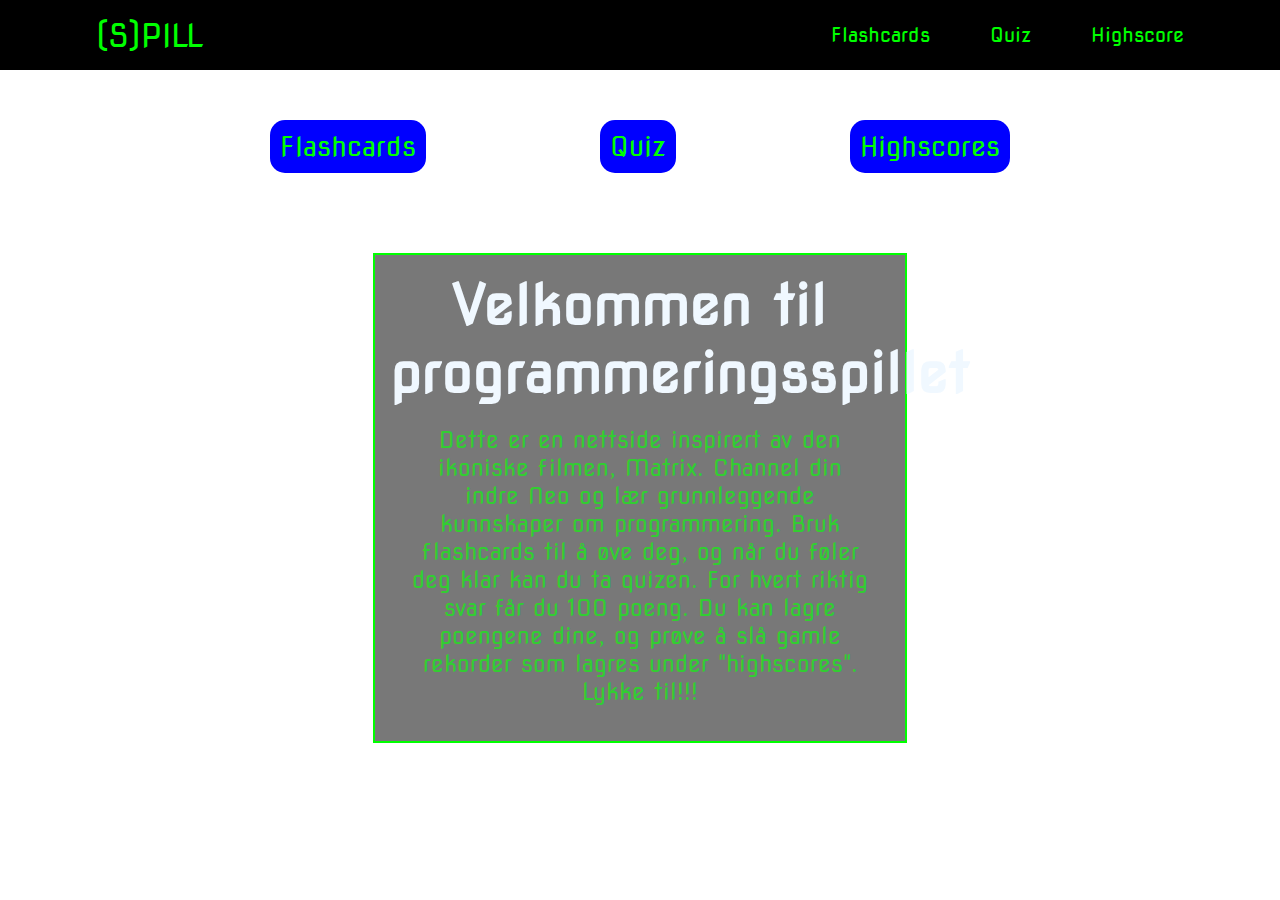
<file: IT-prosjekt/Index/index.html>
<!DOCTYPE html>
<html lang="no">
<head>
    <meta charset="UTF-8">
    <meta http-equiv="X-UA-Compatible" content="IE=edge">
    <meta name="viewport" content="width=device-width, initial-scale=1.0">
    <title>Hjem</title>
    <link rel="stylesheet" href="../navbar.css">
    <link rel="stylesheet" href="style.css">
</head>
<body>
    <!--Jeg brukte denne tutorealen til inspirasjon for nav-baren https://www.youtube.com/watch?v=zuAmsj2EN54 -->
    <header>
        <!--Container og subcontainer hjelper oss med å gjøre det responsivt på store skjermer-->
        <div class="container">
            <div class="subcontainer">
                <!--Navbar starter her-->
                <nav class="navbar">
                    <!--Logo-->
                    <a href="#" class="logo">(S)PILL</a>
                    <ul class="navmenu">
                        <!--sider-->
                        <li class="nav-item"> 
                            <a href="../Flashcards/flashcards.html" class="navlink">Flashcards</a>
                        </li>
                        <li class="nav-item">
                            <a href="../Quiz/quiz.html" class="navlink">Quiz</a>
                        </li>
                        <li class="nav-item">
                            <a href="../Quiz/highscore.html" class="navlink">Highscore</a>
                        </li>
                    </ul>
                    <!--Selve "hamburgeren" -->
                    <div class="hamburger">
                        <span class="bar"></span>
                        <span class="bar"></span>
                        <span class="bar"></span>
                    </div>

                </nav>
            </div>
        </div>
    </header>

    <!--nettsiden-->
    <section id="home">
        <div class="container">
            <div class="subcontainer">
                <div id="frontPageLinks">
                    <a href="../Flashcards/flashcards.html" class="fpl">Flashcards</a>
                    <a href="../Quiz/quiz.html" class="fpl">Quiz</a>
                    <a href="../Quiz/highscore.html" class="fpl">Highscores</a>
                </div>
                <div id="instruks">
                    <h1>Velkommen til programmeringsspillet</h1>
                    <p id="howToPlay">Dette er en nettside inspirert av den ikoniske filmen, Matrix. Channel din indre Neo og  lær grunnleggende kunnskaper om programmering. Bruk flashcards til å øve deg, og når du føler deg klar kan du ta quizen. For hvert riktig svar får du 100 poeng. Du kan lagre poengene dine, og prøve å slå gamle rekorder som lagres under "highscores". Lykke til!!!</p>
                    <p id="ps">ps: nettsiden egner seg best på pc</p>
                </div>
            </div>
        </div>
    </section>
    
      
    
    <script src="../navbar.js"></script>
</body>
</html>
</file>
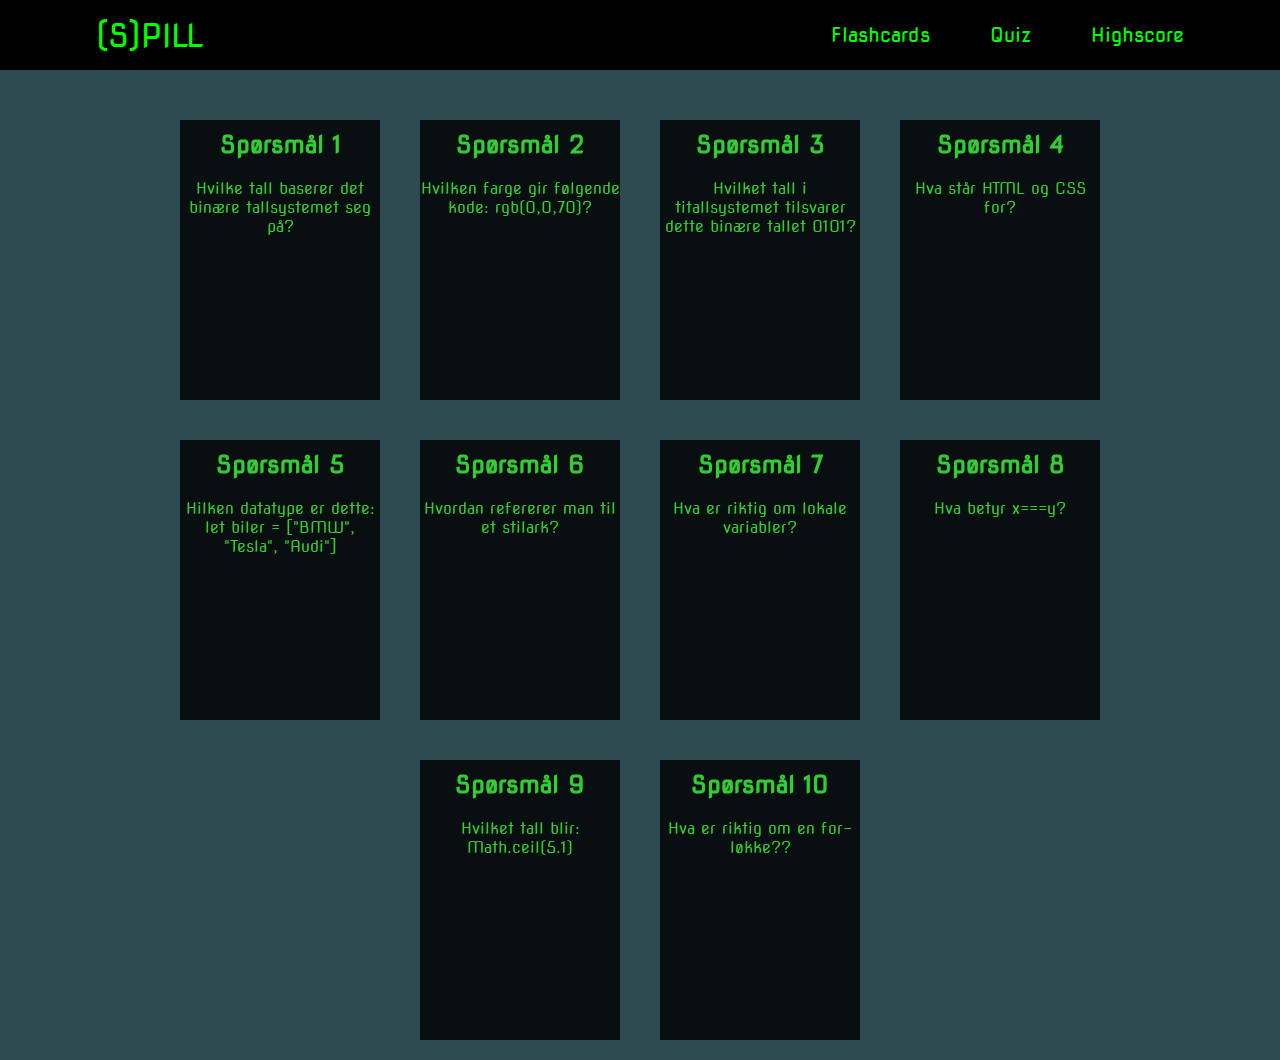
<file: IT-prosjekt/Flashcards/flashcards.html>
<!DOCTYPE html>
<html lang="no">
<head>
    <meta charset="UTF-8">
    <meta http-equiv="X-UA-Compatible" content="IE=edge">
    <meta name="viewport" content="width=device-width, initial-scale=1.0">
    <title>Flashcards</title>

    <link rel="stylesheet" href="../navbar.css">
    <link rel="stylesheet" href="flashcards.css">
</head>
<body>
    <header>
        <!--Container og subcontainer hjelper oss med å gjøre det responsivt på store skjermer-->
        <div class="sontainer">
            <div class="subcontainer">
                <!--Navbar starter her-->
                <nav class="navbar">
                    <!--Logo-->
                    <a href="../Index/index.html" class="logo">(S)PILL</a>
                    <ul class="navmenu">
                        <!--sider-->
                        <li class="nav-item"> 
                            <a href="../Flashcards/flashcards.html" class="navlink">Flashcards</a>
                        </li>
                        <li class="nav-item">
                            <a href="../Quiz/quiz.html" class="navlink">Quiz</a>
                        </li>
                        <li class="nav-item">
                            <a href="../Quiz/highscore.html" class="navlink">Highscore</a>
                        </li>
                    </ul>
                    <!--Selve "hamburgeren" -->
                    <div class="hamburger">
                        <span class="bar"></span>
                        <span class="bar"></span>
                        <span class="bar"></span>
                    </div>
                </nav>
            </div>
        </div>
    </header>

    <section id="home">
        <div class="container">
            <div class="subcontainer">
                <div class="flashcard-container">
                    <div class="flashcard">
                        <div class="card-inner">
                            <div class="front">
                                <h2>Spørsmål 1</h2>
                                <p>Hvilke tall baserer det binære tallsystemet seg på?</p>
                            </div>
                            <div class="back">
                                <h2>Svar 1</h2>
                                <p>0 og 1</p>
                            </div>
                        </div>
                    </div>
                    <div class="flashcard">
                        <div class="card-inner">
                            <div class="front">
                                <h2>Spørsmål 2</h2>
                                <p>Hvilken farge gir følgende kode: rgb(0,0,70)?</p>
                            </div>
                            <div class="back">
                                <h2>Svar 2</h2>
                                <p>En mørk blåfarge</p>
                            </div>
                         </div>
                    </div>
                    <div class="flashcard">
                        <div class="card-inner">
                            <div class="front">
                                <h2>Spørsmål 3</h2>
                                <p>Hvilket tall i titallsystemet tilsvarer dette binære tallet 0101?</p>
                            </div>
                            <div class="back">
                                <h2>Svar 3</h2>
                                <p>5</p>
                            </div>
                         </div>
                    </div>
                    <div class="flashcard">
                        <div class="card-inner">
                            <div class="front">
                                <h2>Spørsmål 4</h2>
                                <p>Hva står HTML og CSS for?</p>
                            </div>
                            <div class="back">
                                <h2>Svar 4</h2>
                                <p>HyperText Markup Language, Cascading Style Sheets</p>
                            </div>
                         </div>
                    </div>
                    <div class="flashcard">
                        <div class="card-inner">
                            <div class="front">
                                <h2>Spørsmål 5</h2>
                                <p>Hilken datatype er dette: let biler = ["BMW", "Tesla", "Audi"]</p>
                            </div>
                            <div class="back">
                                <h2>Svar 5</h2>
                                <p>Array (med tekst)</p>
                            </div>
                         </div>
                    </div>
                    <div class="flashcard">
                        <div class="card-inner">
                            <div class="front">
                                <h2>Spørsmål 6</h2>
                                <p>Hvordan refererer man til et stilark?</p>
                            </div>
                            <div class="back">
                                <h2>Svar 6</h2>
                                <p> link rel="stylesheet" href="" </p>
                            </div>
                         </div>
                    </div>
                    <div class="flashcard">
                        <div class="card-inner">
                            <div class="front">
                                <h2>Spørsmål 7</h2>
                                <p>Hva er riktig om lokale variabler?</p>
                            </div>
                            <div class="back">
                                <h2>Svar 7</h2>
                                <p>Variabler deklarert inni en funksjon. Brukes for å forenkle koden inni funksjoner. Verdien kan kun endres i funksjonen der de er deklarert (utilgjengelig utenfra)</p>
                            </div>
                         </div>
                    </div>
                    <div class="flashcard">
                        <div class="card-inner">
                            <div class="front">
                                <h2>Spørsmål 8</h2>
                                <p>Hva betyr x===y?</p>
                            </div>
                            <div class="back">
                                <h2>Svar 8</h2>
                                <p>x og y har samme verdi og datatype.</p>
                            </div>
                         </div>
                    </div>
                    <div class="flashcard">
                        <div class="card-inner">
                            <div class="front">
                                <h2>Spørsmål 9</h2>
                                <p>Hvilket tall blir: Math.ceil(5.1)</p>
                            </div>
                            <div class="back">
                                <h2>Svar 9</h2>
                                <p>6</p>
                            </div>
                         </div>
                    </div>
                    <div class="flashcard">
                        <div class="card-inner">
                            <div class="front">
                                <h2>Spørsmål 10</h2>
                                <p>Hva er riktig om en for-løkke??</p>
                            </div>
                            <div class="back">                               
                                <h2>Svar 10</h2>
                                <p>ofte vet vi på forhånd hvor mange ganger vu ønsker å repetere noe kode. Betingelsen er ofte knyttet til en teller.</p>
                            </div>
                        </div>
                    </div>
                </div>
            </div>
        </div>
    </section>

    <script src="flashcards.js"></script>
    <script src="../navbar.js"></script>
</body>
</html>
</file>
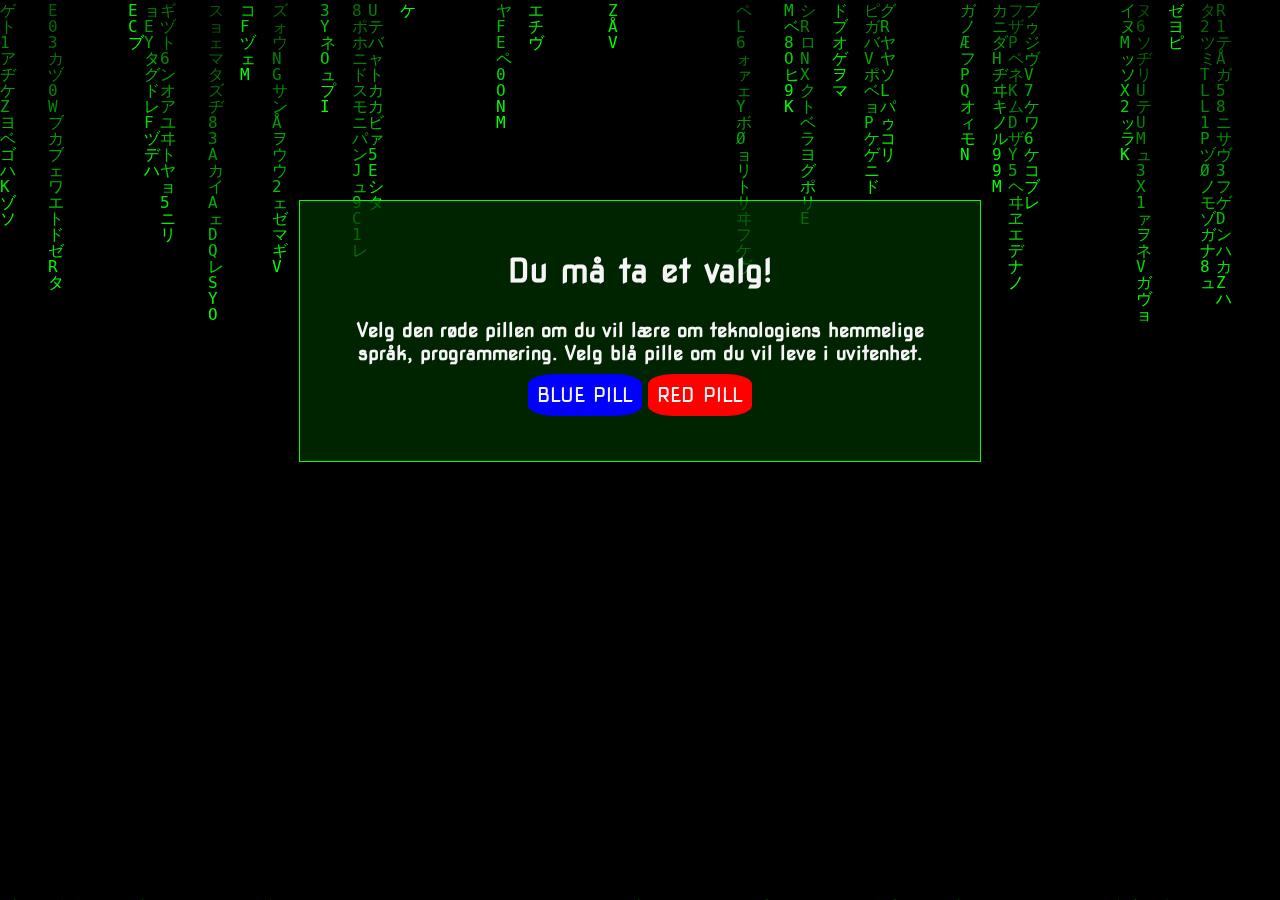
<file: IT-prosjekt/Forside/matrixeffekt.html>
<!DOCTYPE html>
<html lang="no">
<head>
    <meta charset="UTF-8">
    <meta http-equiv="X-UA-Compatible" content="IE=edge">
    <meta name="viewport" content="width=device-width, initial-scale=1.0">
    <title>Matrix regn</title>
    <link rel="stylesheet" href="matrixeffekt.css">
</head>
<body>
    <!--Til matrixeffekten brukte jeg denne youtube filmen: https://www.youtube.com/watch?v=y4K_5CVz7Cs -->
    <canvas id="matrix"></canvas>
    <div class="main">
        <div class="box">
            <h1>Du må ta et valg!</h1>
            <h3>Velg den røde pillen om du vil lære om teknologiens hemmelige språk, programmering. Velg blå pille om du vil leve i uvitenhet.</h3>
            <div class="pills">
                <!-- <button id="red">Red pill</button>
                <button id="blue">Blue Pill</button> -->
                <a href="https://www.google.com/" id="blue">BLUE PILL</a>
                <a href="../Index/index.html" id="red">RED PILL</a>
            </div>
        </div>
    </div>
    <script src="matrixeffekt.js"></script>
</body>
</html>
</file>
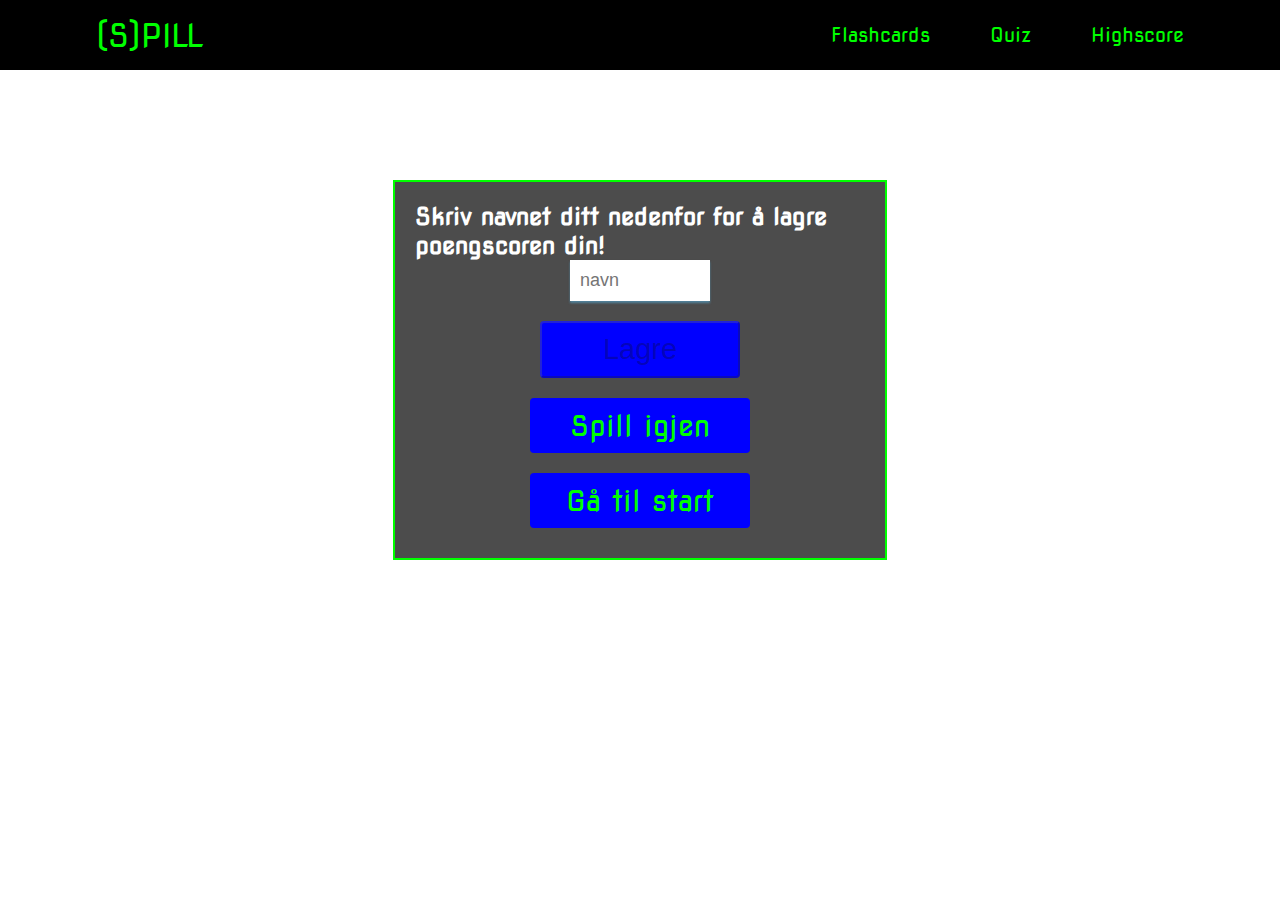
<file: IT-prosjekt/Quiz/end.html>
<!DOCTYPE html>
<html lang="no">
<head>
    <meta charset="UTF-8">
    <meta http-equiv="X-UA-Compatible" content="IE=edge">
    <meta name="viewport" content="width=device-width, initial-scale=1.0">
    <title>Resultat</title>
    <link rel="stylesheet" href="quiz.css">
    <link rel="stylesheet" href="../navbar.css">
</head>
<body>
    <header>
        <!--Container og subcontainer hjelper oss med å gjøre det responsivt på store skjermer-->
        <div class="container">
            <div class="subcontainer">
                <!--Navbar starter her-->
                <nav class="navbar">
                    <!--Logo-->
                    <a href="../Index/index.html" class="logo">(S)PILL</a>
                    <ul class="navmenu">
                        <!--sider-->
                        <li class="nav-item"> 
                            <a href="../Flashcards/flashcards.html" class="navlink">Flashcards</a>
                        </li>
                        <li class="nav-item">
                            <a href="../Quiz/quiz.html" class="navlink">Quiz</a>
                        </li>
                        <li class="nav-item">
                            <a href="../Quiz/highscore.html" class="navlink">Highscore</a>
                        </li>
                    </ul>
                    <!--Selve "hamburgeren" -->
                    <div class="hamburger">
                        <span class="bar"></span>
                        <span class="bar"></span>
                        <span class="bar"></span>
                    </div>

                </nav>
            </div>
        </div>
    </header>

    <!--nettsiden-->
    <section id="home">
        <div id="quizHome">
            <div id="end">
                <h1 id="finalScore">0</h1>
                <form class="endFormContainer">
                    <h2 id="endtext">Skriv navnet ditt nedenfor for å lagre poengscoren din! </h2>
                    <input type="text" name="name" id="username" placeholder="navn">
                    <button class="btn" id="saveScoreBtn" type="submit" onclick="saveHighScore(event)" disabled>Lagre</button>
                </form>
                <a href="playQuiz.html" class="btn">Spill igjen</a>
                <a href="quiz.html" class="btn">Gå til start</a>
            </div>
        </div>
    </section>

    <script src="../navbar.js"></script>
    <script src="end.js"></script>
</body>
</html>
</file>
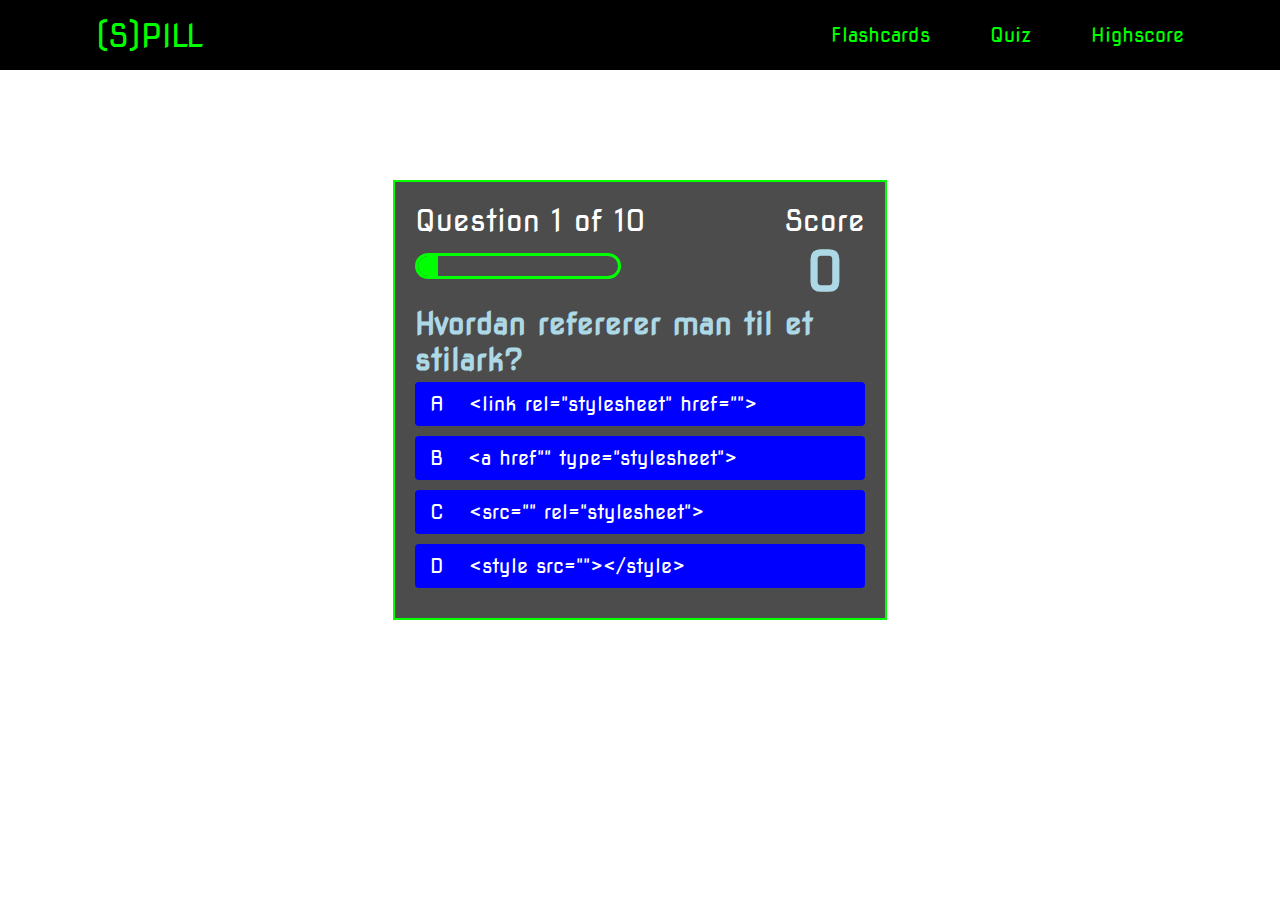
<file: IT-prosjekt/Quiz/playQuiz.html>
<!DOCTYPE html>
<html lang="no">
<head>
    <meta charset="UTF-8">
    <meta http-equiv="X-UA-Compatible" content="IE=edge">
    <meta name="viewport" content="width=device-width, initial-scale=1.0">
    <title>Spill Quiz</title>

    <link rel="stylesheet" href="quiz.css">
    <link rel="stylesheet" href="playQuiz.css">
    <link rel="stylesheet" href="../navbar.css">
</head>
<body>
    <header>
        <!--Container og subcontainer hjelper oss med å gjøre det responsivt på store skjermer-->
        <div class="container">
            <div class="subcontainer">
                <!--Navbar starter her-->
                <nav class="navbar">
                    <!--Logo-->
                    <a href="../Index/index.html" class="logo">(S)PILL</a>
                    <ul class="navmenu">
                        <!--sider-->
                        <li class="nav-item"> 
                            <a href="../Flashcards/flashcards.html" class="navlink">Flashcards</a>
                        </li>
                        <li class="nav-item">
                            <a href="../Quiz/quiz.html" class="navlink">Quiz</a>
                        </li>
                        <li class="nav-item">
                            <a href="../Quiz/highscore.html" class="navlink">Highscore</a>
                        </li>
                    </ul>
                    <!--Selve "hamburgeren" -->
                    <div class="hamburger">
                        <span class="bar"></span>
                        <span class="bar"></span>
                        <span class="bar"></span>
                    </div>

                </nav>
            </div>
        </div>
    </header>

    <!--nettsiden-->
    <section id="home">
        <div id="quizHome">
            <div id="game">
                <div id="hud">
                    <div class="hudItem">
                        <p id="progressText" class="hudPrefix">
                            Spørsmål
                        </p>
                        <div id="progressBar">
                            <div id="progressBarFull"></div>
                        </div>
                    </div>
                    <div class="hudItem">
                        <p class="hudPrefix">
                            Score
                        </p>
                        <h1 class="hudMainText" id="score">
                            0
                        </h1>
                    </div>
                </div>
                <h1 id="question">et spørsmål</h1>
                <div class="choiceContainer">
                    <p class="choicePrefix">A</p>
                    <p class="choiceText" data-number="1">Choice 1</p>
                </div>
                <div class="choiceContainer">
                    <p class="choicePrefix">B</p>
                    <p class="choiceText" data-number="2">Choice 2</p>
                </div>
                <div class="choiceContainer">
                    <p class="choicePrefix">C</p>
                    <p class="choiceText" data-number="3">Choice 3</p>
                </div>
                <div class="choiceContainer">
                    <p class="choicePrefix">D</p>
                    <p class="choiceText" data-number="4">Choice 4</p>
                </div>
            </div>
        </div>
    </section>

    <script src="../navbar.js"></script>
    <script src="playQuiz.js"></script>
</body>
</html>
</file>
<file: IT-prosjekt/navbar.css>
/*Jeg brukte denne tutorealen til inspirasjon for nav-baren https://www.youtube.com/watch?v=zuAmsj2EN54 */

/*Google font*/
@import url('https://fonts.googleapis.com/css2?family=Mali:ital,wght@0,400;0,600;0,700;1,400&family=Nova+Square&display=swap');

*{
    padding: 0;
    margin: 0;
}

html{
    position: relative;
    height: 100%;
    font-family: 'Nova Square', sans-serif, cursive;
}

header{
    position: fixed; /*Navbaren blir på samme sted, selv om man skroller nedover siden*/
    top: 0;
    width: 100%;
    background-color: black;
    z-index: 2;
}

li{
    list-style: none;
}
a{
    color: lime;
    text-decoration: none;
}

/*linje animasjon under lenkene*/
.nav-item{
    position: relative;
    font-size: 20px;
}
.nav-item::after {
    content: '';
    position: absolute;
    width: 100%;
    height: 2px;
    bottom: 0;
    left: 0;
    background-color: rgb(0, 180, 168);
    transform-origin: bottom right;
    transition: transform 0.3s ease-out;
    transform: scaleX(0);
}
.nav-item:hover::after {
    transform: scaleX(1);
    transform-origin: bottom left;
}


/* Responsivt på store skjermer*/
.container{
    width: 1600px;
    margin: auto;
}
.subcontainer{
    width: 85%;
    margin: auto;
}


/*bruker display flex til å plassere lenkene dit jeg ønsker*/
.navbar{
    width: 100%;
    min-height: 70px;
    display: flex;
    justify-content: space-between;
    align-items: center;
}

.navmenu{
    display: flex;
    justify-content: space-between;
    align-items: center;
    gap: 60px;
}

.logo{
    font-size: 2rem;
}


/*DIsplay none for at hamburgermenyen ikke vises på store skjermer*/
.hamburger{
    display: none;
    cursor: pointer;
}

/* lager "hamburgeren"*/
.bar{
    display: block;
    width: 25px;
    height: 3px;
    margin: 5px 0;
    transition: all 0.3s ease;
    background-color: white;
}

/*Flytter nettsiden slik at den er under navbar*/
#home{
    margin-top: 100px;
}




/*Gjør nettsiden reponsiv på små skjermer*/
@media(max-width:1600px){
    .container{
        width:100%
    }
}

/*Hamburgeren vises når skjermen er under 1024px*/
@media(max-width:1024px){
    .hamburger{
        display: block;
    }

    /*Lager animasjonen (kryss)*/
    .hamburger.active .bar:nth-child(2){
        opacity: 0; 
    }
    .hamburger.active .bar:nth-child(1){
        transform: translateY(8px) rotate(45deg);
    }
    .hamburger.active .bar:nth-child(3){
        transform: translateY(-8px) rotate(-45deg);
    }


    .navmenu{
        position: fixed;
        left: -100%;
        top: 70px;
        gap: 0;
        flex-direction: column;
        background-color: rgb(55, 55, 55);
        width: 100%;
        text-align: center;
        transition: 0.3s;
    }

    .nav-item{
        margin: 16px 0;
    }
    .navmenu.active{
        left: 0;
    }
}
</file>
<file: IT-prosjekt/Index/style.css>
/*Bakgrunnsbilde*/
body{
    background-image: url('https://i0.wp.com/lordlibidan.com/wp-content/uploads/2019/04/The-Matrix-screenshot.jpg?resize=1019%2C425&ssl=1');
    background-size: cover; 
    background-position: center; 
}

#instruks{
    display: flex;
    flex-direction: column;
    justify-content: center;
    text-align: center;
    margin: auto;
    color: aliceblue;
    background-color: rgba(10, 10, 10, 0.55);
    width: 90%;
    max-width: 500px;
    font-size: 28px;
    padding: 15px;
    border: 2px solid lime;
}
#howToPlay{
    font-size: 23px;
    margin: 20px;
    color: limegreen;
}

#frontPageLinks{
    display: flex;
    justify-content: space-evenly;
}
.fpl{
    background-color: blue;
    padding: 10px;
    margin-top: 20px;
    margin-bottom: 80px;
    border-radius: 15px;
    font-size: 27px;
    text-align: center;
}
.fpl:hover{
    cursor: pointer;
    box-shadow: 0 3px 3px 0 rgba(8, 114, 244, 0.6);
    transition: transform 150ms;
    transform: scale(1.03);
}
#ps{
    display: none;
    color: lightgray;
    font-size: 14px;
    font-style: italic;
}

@media(max-width:1024px){
    #instruks{
        font-size: 17px;
        padding: 10px;
    }
    #howToPlay{
        font-size: 18px;
    }
    .fpl{
        font-size: 18px;
        margin-bottom: 20px;
        margin-top: 0px;
    }
    #ps{
        display: block;
    }
}
</file>
<file: IT-prosjekt/Flashcards/flashcards.css>
/*bakgrunnsbilde*/
body{
    background-image: url('https://play-lh.googleusercontent.com/proxy/K3_mzbhZr77DmdwlGRS6LVRV-YqVfuI9q66_9JYCV5wwy7pHE4Dz_jX-nbH2tmWKK5-nflLRG4fsLnMF_ThgFswvF7DUCUFI0dwoPiRwZhSnd4ye=s3840-w3840-h2160');
    background-size: cover; 
    background-position: center; 
    color: limegreen;
}

h2{
    margin-bottom: 20px;
    margin-top: 10px;
}

.flashcard {
    position: relative;
    width: 200px;
    height: 280px;
    margin: 20px;
    transform-style: preserve-3d;
    transition: transform 0.6s;
}

.flashcard-container{
    display: flex;
    flex-direction: row;
    flex-wrap: wrap;   
    justify-content: center; 
}

.flashcard:hover{
    cursor: pointer;
}
  
.card-inner {
    position: relative;
    width: 100%;
    height: 100%;
    transform-style: preserve-3d;
    transition: transform 0.6s;
    background-color: rgba(0, 0, 0, 0.8);
    
}
  
.front, .back {
    position: absolute;
    top: 0;
    left: 0;
    width: 100%;
    height: 100%;
    backface-visibility: hidden;
    text-align: center;

}
  

/*Når kortet får klassen clicked vil det snu seg 180 grader*/
.back {
    transform: rotateY(180deg);
    text-align: center;
}
  
.flashcard.clicked .card-inner {
    transform: rotateY(180deg);
}



/*bakgrunnsbildet fjernes når skjermen blir for smal, da bildet vil repetere seg selv*/
@media only screen and (max-width: 1280px) {
    body {
        background-image: none;
        background-color: rgb(45, 74, 81);
    }
  }
</file>
<file: IT-prosjekt/Forside/matrixeffekt.css>
/*Google font*/
@import url('https://fonts.googleapis.com/css2?family=Mali:ital,wght@0,400;0,600;0,700;1,400&family=Nova+Square&display=swap');

html{
    background-color: black;
    max-width: 100%;
    height: 100%;
    overflow: hidden;
}

body{
    margin: 0;
    padding: 0;
    height: 100%;
    font-family: 'Nova Square', sans-serif, cursive;
}

canvas{
    z-index: 1;
    position: absolute;
}

.main{
    z-index: 2;
    position: relative;
    padding-top: 200px;
}

.box{
    background-color: rgba(0, 50, 0, 0.7);
    display: flex;
    flex-direction: column;
    align-items: center;
    padding: 40px;
    width: 80%;
    margin: auto;
    max-width: 600px;
   /*  height: 180px; */
    border: solid 1px lime;
}

h1{
    margin: 10px;
}

h1, h3{
    color: whitesmoke;
    text-align: center;
}

#red, #blue{
    text-decoration: none;
    color: whitesmoke;
    border-radius: 25%;
    font-size: 20px;
    padding: 9px;
    transition: 1.5s;
}

#red{
    background-color: red;  
}
#blue{
    background-color: blue;
}

#red:hover{
    font-size: 30px; 
    width: 150px;   
}
#blue:hover{
    font-size: 30px;
    width: 150px;
}

@media(min-width: 1000px){
    .box{
        height: 180px;
    }
}
</file>
<file: IT-prosjekt/Quiz/quiz.css>
/*Bakgrunnsbilde*/
body{
    background-image: url('https://img.netzwelt.de/dw1600_dh900_sw1920_sh1080_sx0_sy0_sr16x9_nu2/picture/original/2021/06/matrix-308459.jpeg');
    background-size: cover; 
    background-position: center; 
}

h1{
    font-size: 55px;
    color: lightblue;
}

#quizHome{
    display: flex;
    justify-content: center;
    flex-direction: column;
    align-items: center;
    background-color: rgba(0, 0, 0, 0.7);
    margin: auto;
    border: 2px solid lime;
    margin-top: 180px;
    padding: 20px;
    width: 80%;
    max-width: 450px;
    color: white;
}

.btn{
    font-size: 29px;
    padding: 10px;
    margin: 10px;
    width: 70%;
    max-width: 200px;
    text-align: center;
    background-color: blue;
    border-radius: 4px;
}

.btn:hover{
    cursor: pointer;
    box-shadow: 0 3px 3px 0 rgba(8, 114, 244, 0.6);
    transition: transform 150ms;
    transform: scale(1.03);
}

.btn[disabled]:hover{
    cursor: not-allowed;
    box-shadow: none;
    transform: none;
}


/*Sluttside*/
.endFormContainer{
    width: 100%;
    display: flex;
    flex-direction: column;
    align-items: center;
    max-width: 600px;
}

#end {
    display: flex;
    flex-direction: column;
    align-items: center;
}

input{
    margin-bottom: 10px;
    width: 120px;
    padding: 10px;
    font-size: 18px;
    border: none;
    box-shadow: 0px 2px 2px 0px rgba(86, 185, 235, 0.5);
}
</file>
<file: IT-prosjekt/Quiz/playQuiz.css>
#game{
    width: 100%;
}

#question{
    font-size: 30px;
    padding-bottom: 5px;
}

.choiceContainer{
    display: flex;
    margin-bottom: 10px;
    width: 100%;
    border-radius: 4px;
    background: blue;
    font-size: 20px;
}
.choiceContainer:hover{
    cursor: pointer;
    box-shadow: 0 3px 3px 0 rgba(8, 114, 244, 0.6);
    transition: transform 150ms;
    transform: scale(1.03);
}

.choicePrefix{
    padding: 10px 15px;
}

.choiceText{
    padding: 10px;
    width: 100%;
}

.correct{
    background-color: green;
}
.incorrect{
    background-color: red;
}

/* HUP heads up display */
#hud{
    display: flex;
    justify-content: space-between;
}

.hudPrefix{
    text-align: center;
    font-size: 30px;
}

.hudMainText{
    text-align: center;
}

#progressBar{
    width: 200px;
    height: 20px;
    border: solid 3px lime;
    margin-top: 15px;
    border-radius: 50px;
    overflow: hidden;
}
#progressBarFull{
    height: 100%;
    background-color: lime;
    width: 0%;
}

@media(max-width:1024px){
    .hudPrefix{
        font-size: 25px;
    }
    #question{
        font-size: 28px;
    }
    #quizHome{
        margin-top: 130px;
    }
}
</file>
